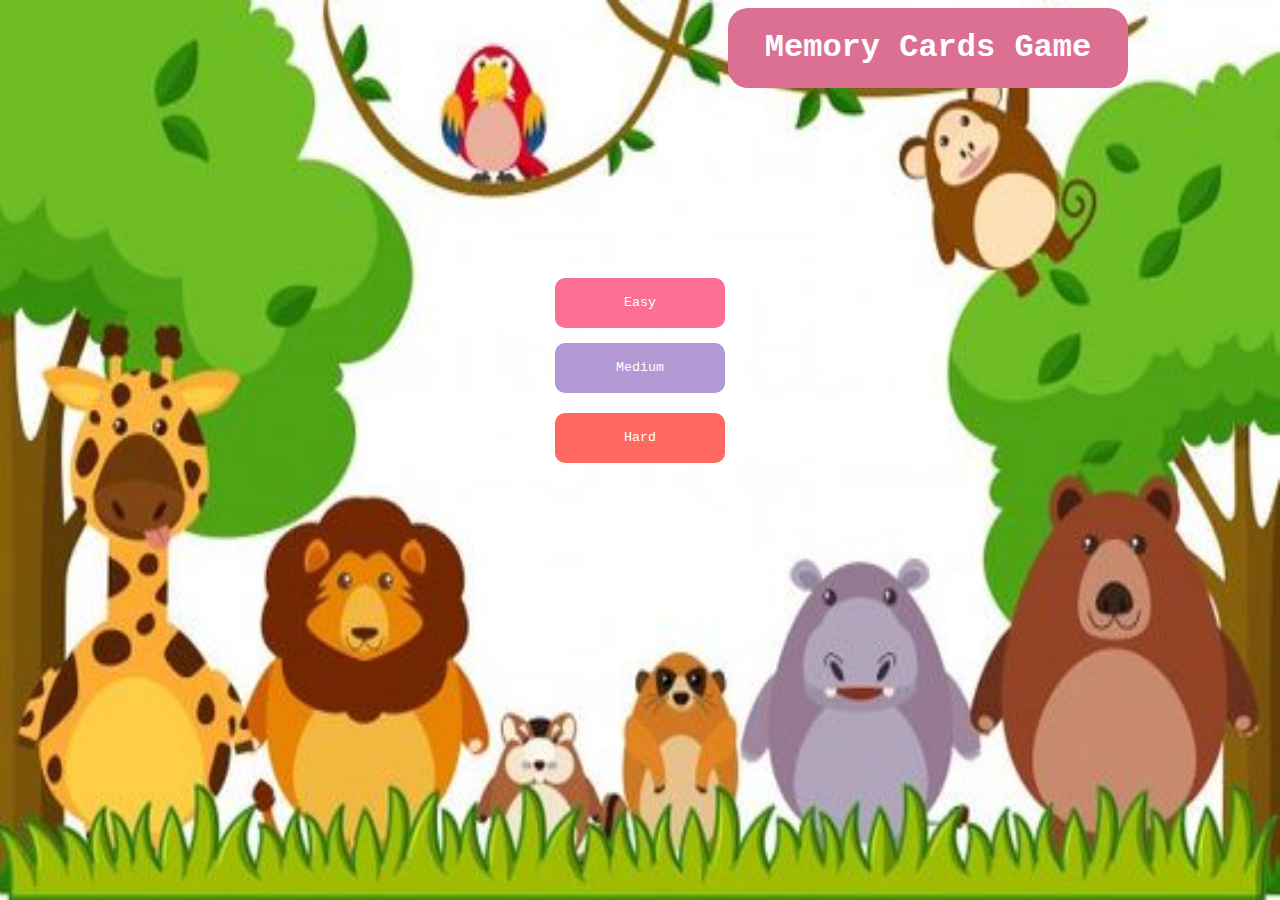
<file: index.html>
<!DOCTYPE html>
<html lang="en">
<head>
    <meta charset="UTF-8">
    <meta http-equiv="X-UA-Compatible" content="IE=edge">
    <meta name="viewport" content="width=device-width, initial-scale=1.0">
    <link rel="stylesheet" href="css/stylesheet.css">
    <title>Memory Cards Game</title>
    <div class="heading">
        <h1>Memory Cards Game</h1>
     </div>
</head>
<body>
   
 <div class="but">
    <button class="easy" type="submit" onclick="location.href = 'html/level1.html'">Easy</button>
    </div>
    <div class="but">
        <button class="medium" type="submit" onclick="location.href = 'html/level2.html'">Medium</button>
</div>
<div class="but">
    <button class="hard" type="submit" onclick="location.href = 'html/level3.html'">Hard</button>
 </div> 
</body>
</html>
</file>
<file: css/stylesheet.css>
*{
  font-family: "Lucida Console", "Courier New", monospace;

}
body{
  background-image: url('../images/background.jpg');
  background-repeat:no-repeat;
  background-size:100% 100vh;
}
.heading{

display: flex;
justify-content: center;
align-items: center;
background-color: palevioletred;
max-width: 400px;
border-radius: 20px;
margin-left: 80vh;
/* margin-top: -15vh; */
/* position: fixed; */

color: white;
}
h1{
  justify-content: center;
  align-items: center;
}
.but{
  display: flex;
  /* flex-wrap: wrap; */
justify-content: center;
align-items: center;
padding: 10px;
margin-top: 140px;
color: white;

}
.easy{
  margin-top: 130px;
  position: fixed;
  width: 170px;
  min-height: 50px;
  background-color: #fb6f92;
  border-radius: 10px;
  border: none;
  color: white;
}
.medium{
  margin-top: -60px;
  position: fixed;
  width: 170px;
  min-height: 50px;
  
  background-color: #b399d4;
  border-radius: 10px;
  border: none;
  color: white;
}
.hard{
  margin-top: -240px;
  position: fixed;
  color: white;
  width: 170px;
  min-height: 50px;
  background-color: #ff6961;
  border-radius: 10px;
  border: none;
}
</file>
